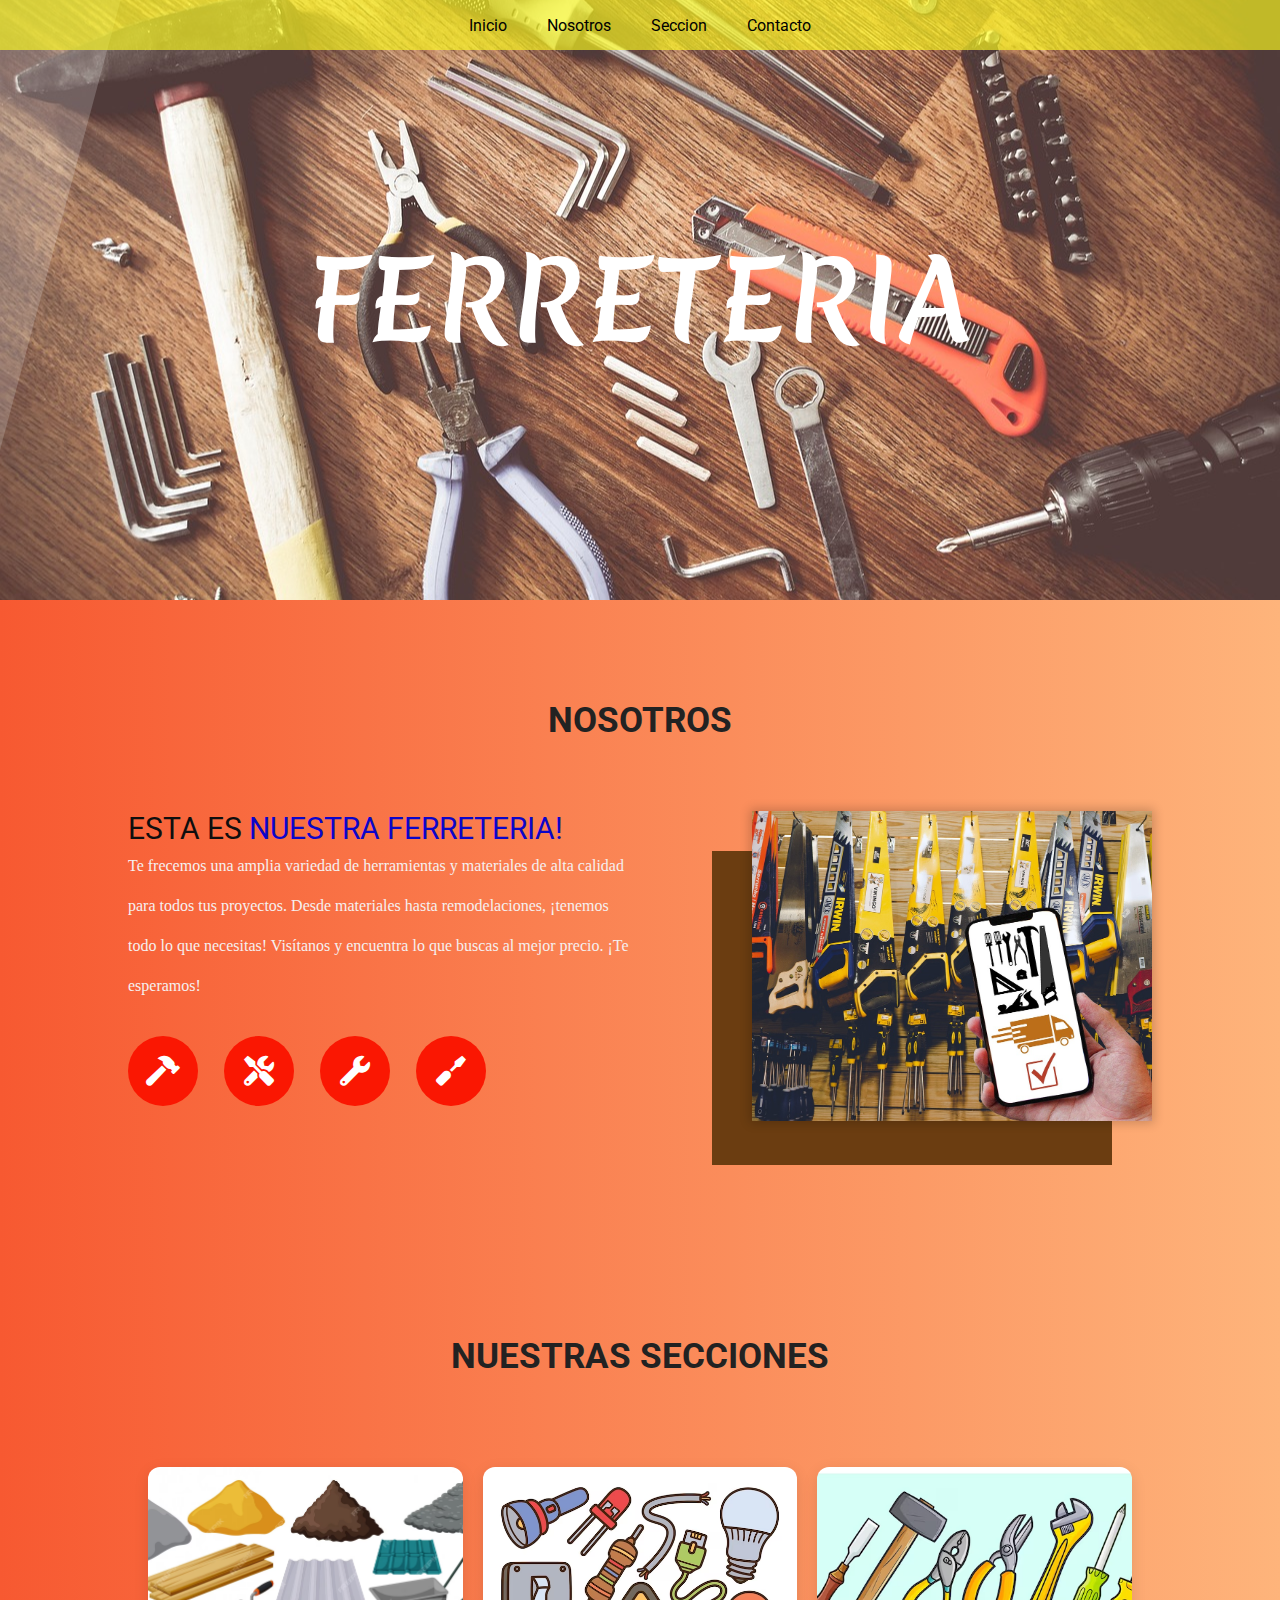
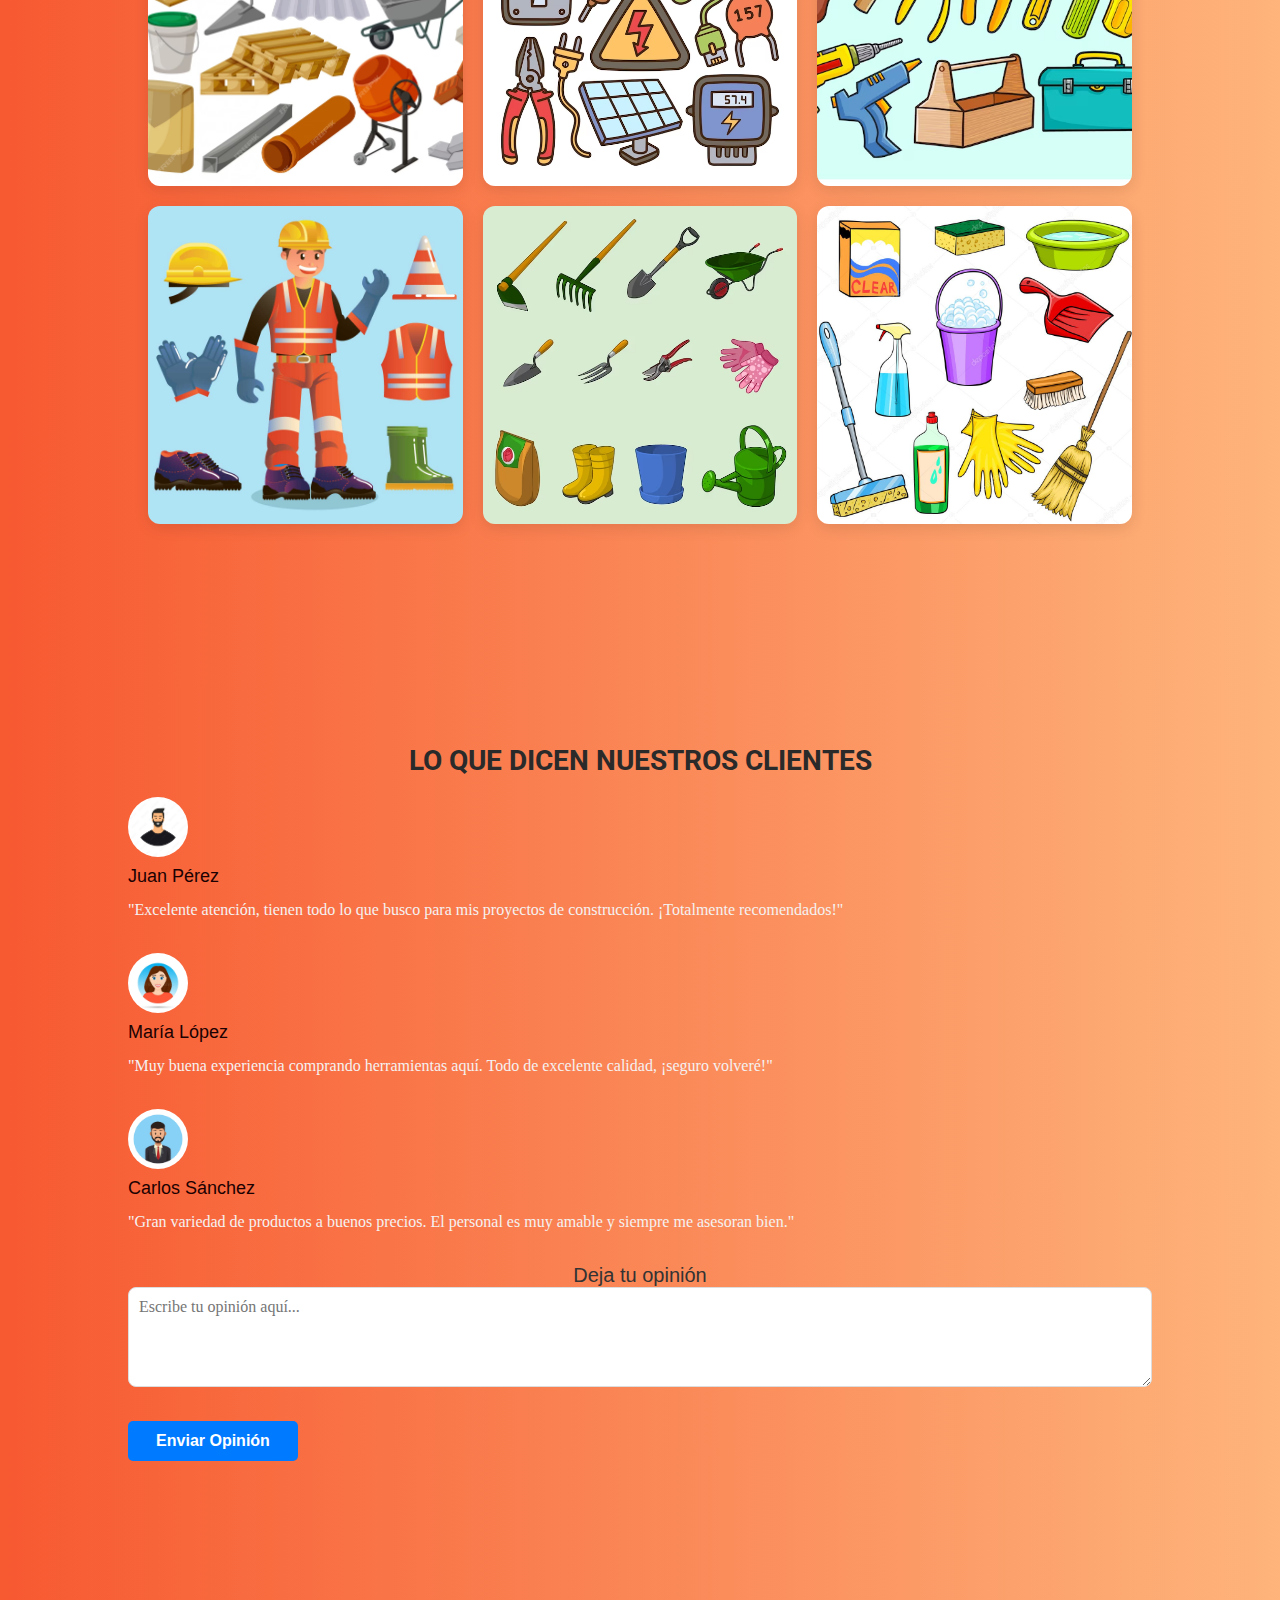
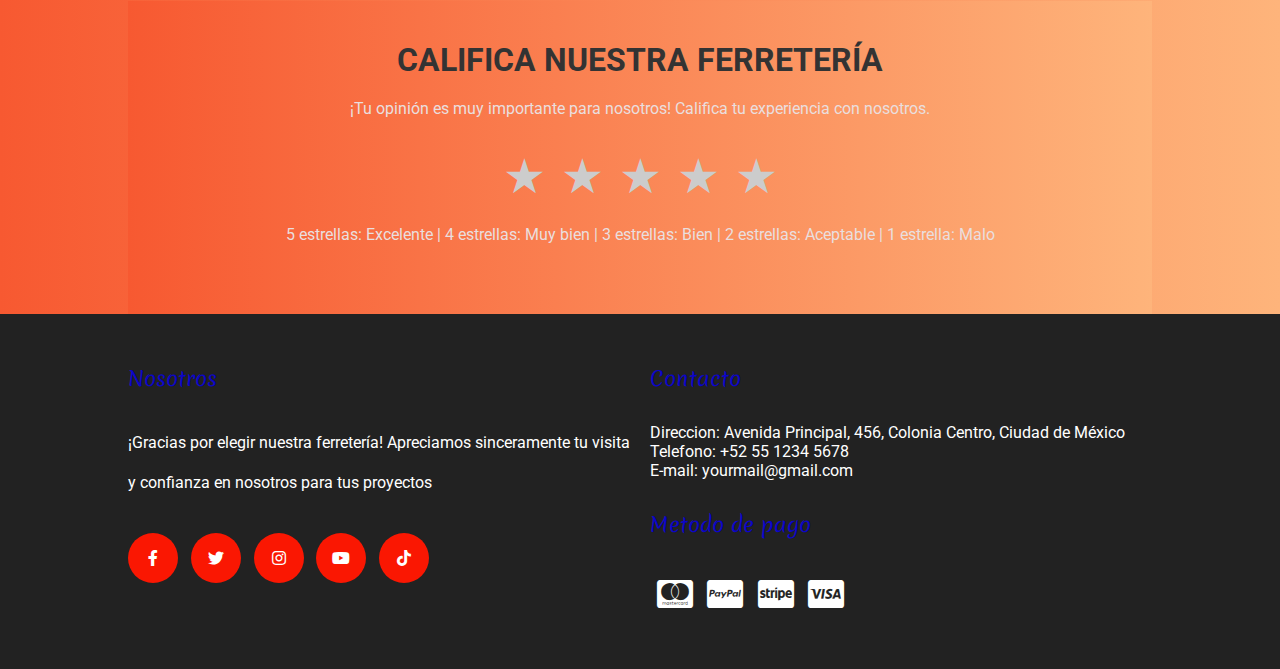
<file: index.html>
<!DOCTYPE html>
<html lang="en">
<head>
    <meta charset="UTF-8">
    <meta http-equiv="X-UA-Compatible" content="IE=edge">
    <meta name="viewport" content="width=device-width, initial-scale=1.0">
    <title>Ferreteria</title>
    <link href="https://fonts.googleapis.com/css2?family=Roboto:wght@400;700&family=Georgia&display=swap" rel="stylesheet">
    <link rel="stylesheet" href="css/styles.css">
    <link rel="stylesheet" href="fontawesome/css/all.css">
</head>
<body>
    
    <nav class="navbar">
        <a href="#">Inicio</a>
        <a href="#">Nosotros</a>
        <a href="#">Seccion</a>
        <a href="#">Contacto</a>
    </nav>

    <header class="header">
        <div class="header_content">
            <h1 class="tprincipal">Ferreteria</h1>
        </div>
    </header>

    <!-- About -->
    <section class="about box-center">
        <h3 class="text-center">Nosotros</h3>
        <div class="about_container">
            <div class="content">
                <h4>Esta es <span class="text-primario">nuestra Ferreteria!</span></h4>
                <p class="text-solid4 line-space">
                    Te frecemos una amplia variedad de herramientas y materiales de alta calidad para todos tus proyectos.
                     Desde materiales hasta remodelaciones, ¡tenemos todo lo que necesitas! Visítanos y encuentra lo que buscas al mejor precio. ¡Te esperamos!
                </p>
                <div class="icons marginy">
                    <a href="#"><span class="fas fa-hammer"></span></a> 
                    <a href="#"><span class="fas fa-tools"></span></a> 
                    <a href="#"><span class="fas fa-wrench"></span></a> 
                    <a href="#"><span class="fas fa-screwdriver"></span></a> 
                </div>
            </div>
            
            <div class="container_image">
                <div class="image">
                    <img src="img/material.jpg" alt="">
                </div>
            </div>
        </div>
    </section>

    <!-- Galería -->
    <section class="gallery box-center">
        <h3 class="text-center">Nuestras Secciones</h3>
        <div class="gallery-container">
            <div class="gallery-item">
                <img src="img/imagen2.jpg" alt="Imagen 1">
                <div class="overlay">
                    <h5 class="card-title">Construcción</h5>
                    <a href="construccion.html" class="btn-primary">Ver</a> 
                </div>
            </div>
            <div class="gallery-item">
                <img src="img/imagen3.jpg" alt="Imagen 2">
                <div class="overlay">
                    <h5 class="card-title">Iluminacion y electricidad</h5>
                    <a href="electricidad.html" class="btn-primary">Ver</a> |   
                </div>
            </div>
            <div class="gallery-item">
                <img src="img/imagen4.jpg" alt="Imagen 3">
                <div class="overlay">
                    <h5 class="card-title">Herramienta Manual</h5>
                    <a href="herramienta.html" class="btn-primary">Ver</a>
                </div>
            </div>
            <div class="gallery-item">
                <img src="img/imagen5.jpg" alt="Imagen 4">
                <div class="overlay">
                    <h5 class="card-title">Equipo de seguridad</h5>
                    <a href="seguridad.html" class="btn-primary">Ver</a> 
                </div>
            </div>
            <div class="gallery-item">
                <img src="img/imagen6.jpg" alt="Imagen 5">
                <div class="overlay">
                    <h5 class="card-title">Jardinería</h5>
                    <a href="jardineria.html" class="btn-primary">Ver</a> 
                </div>
            </div>
            <div class="gallery-item">
                <img src="img/imagen7.jpg" alt="Imagen 6">
                <div class="overlay">
                    <h5 class="card-title">Limpieza</h5>
                    <a href="limpieza.html" class="btn-primary">Ver</a> 
                </div>
            </div>
        </div>
    </section>

    <!-- Sección de Opiniones -->
    <section class="opiniones box-center">
        <h3 class="text-center">Lo que dicen nuestros clientes</h3>
        <div class="opiniones-container">
            <div class="opinion-item">
                <div class="opinion-header">
                    <img src="img/cliente1.jpg" alt="Cliente 1" class="opinion-avatar">
                    <h5>Juan Pérez</h5>
                </div>
                <p class="opinion-text">
                    "Excelente atención, tienen todo lo que busco para mis proyectos de construcción. ¡Totalmente recomendados!"
                </p>
            </div>
            <div class="opinion-item">
                <div class="opinion-header">
                    <img src="img/cliente2.jpg" alt="Cliente 2" class="opinion-avatar">
                    <h5>María López</h5>
                </div>
                <p class="opinion-text">
                    "Muy buena experiencia comprando herramientas aquí. Todo de excelente calidad, ¡seguro volveré!"
                </p>
            </div>
            <div class="opinion-item">
                <div class="opinion-header">
                    <img src="img/cliente3.jpg" alt="Cliente 3" class="opinion-avatar">
                    <h5>Carlos Sánchez</h5>
                </div>
                <p class="opinion-text">
                    "Gran variedad de productos a buenos precios. El personal es muy amable y siempre me asesoran bien."
                </p>
            </div>
        </div>
        <div class="opinion-form">
            <h5 class="text-center">Deja tu opinión</h5>
            <form action="#" method="POST">
                <textarea name="opinion" placeholder="Escribe tu opinión aquí..." required></textarea>
                <button type="submit" class="btn-primary">Enviar Opinión</button>
            </form>
        </div>
    </section>

    <!-- Sección de Calificación -->
<section class="calificacion box-center">
    <h3 class="text-center">Califica nuestra ferretería</h3>
    <div class="calificacion-container">
        <p class="calificacion-text">¡Tu opinión es muy importante para nosotros! Califica tu experiencia con nosotros.</p>
        
        <!-- Estrellas de calificación -->
        <div class="stars">
            <label for="star-5" class="star">&#9733;</label>
            <label for="star-4" class="star">&#9733;</label>
            <label for="star-3" class="star">&#9733;</label>
            <label for="star-2" class="star">&#9733;</label>
            <label for="star-1" class="star">&#9733;</label>
        </div>
        <p class="calificacion-text">5 estrellas: Excelente | 4 estrellas: Muy bien | 3 estrellas: Bien | 2 estrellas: Aceptable | 1 estrella: Malo</p>
    </div>
</section>


    <!-- Footer -->
    <footer class="footer bg-solid1">
        <div class="footer_container box-center">
            <div class="info">
                <h5 class="text-lite text-primario margin-bottom">Nosotros</h5>
                <p class="line-space">
                    ¡Gracias por elegir nuestra ferretería!
                     Apreciamos sinceramente tu visita y confianza en nosotros para tus proyectos
                </p>
                <div class="icons marginy">
                    <a href=""><span class="fab fa-facebook-f"></span></a>
                    <a href=""><span class="fab fa-twitter"></span></a>
                    <a href=""><span class="fab fa-instagram"></span></a>
                    <a href=""><span class="fab fa-youtube"></span></a>
                    <a href=""><span class="fab fa-tiktok"></span></a>
                </div>
            </div>

            <div class="contact">
                <h5 class="text-lite text-primario margin-bottom">Contacto</h5>
                <p>Direccion: Avenida Principal, 456, Colonia Centro, Ciudad de México</p>
                <p>Telefono: +52 55 1234 5678</p>
                <p>E-mail: yourmail@gmail.com</p>

                <h5 class="text-lite text-primario marginy">Metodo de pago</h5>
                <div class="icons">
                    <a href="#"><span class="fab fa-cc-mastercard fa-2x"></span></a>
                    <a href="#"><span class="fab fa-cc-paypal fa-2x"></span></a>
                    <a href="#"><span class="fab fa-cc-stripe fa-2x"></span></a>
                    <a href="#"><span class="fab fa-cc-visa fa-2x"></span></a>
                </div>
            </div>
        </div>
    </footer>

</body>
</html>
</file>
<file: css/styles.css>
@import url(https://fonts.googleapis.com/css?family=Poppins:100,100italic,200,200italic,300,300italic,400,400italic,500,500italic,600,600italic,700,700italic,800,800italic,900,900italic);
@import url(https://fonts.googleapis.com/css?family=Merienda:regular,700);

* {
    margin: 0;
    padding: 0;
    box-sizing: border-box;
}

body {
    background: linear-gradient(to right, #f75931, #feb47b);
    margin: 0;
    padding: 0;
    font-family: 'Roboto', sans-serif;
    color: #333;
}

a {
    text-decoration: none;
}

header, section {
    padding: 100px 0;
}

.box-center {
    width: 80%;
    margin: auto;
}

h1.tprincipal {
    font-family: "Merienda";
    color: #FFF;
    font-size: 12vmin;
    font-weight: bold;
}

h1 {
    color: #FFF;
    font-size: 10vmin;
    font-weight: 600;
    letter-spacing: 2px;
    text-transform: uppercase;
    text-align: center;
}

h2.tsecundario {
    font-size: 4vmin;
    text-align: center;
    color: #FFF;
    letter-spacing: 6px;
    font-weight: 400;
}

h3 {
    margin-bottom: 70px;
    text-transform: uppercase;
    font-size: 35px;
    color: #222;
}

h4 {
    color: #0f0e0e;
    font-weight: 400;
    font-size: 30px;
    text-transform: uppercase;
}

h5 {
    font-size: 20px;
    font-weight: 400;
}

.text-solid1 {
    color: #222222;
}

.text-solid2 {
    color: #444444;
}

.text-solid3 {
    color: #666666;
}

.text-solid4 {
    color: #f5f0f0;
}

.text-solid5 {
    color: #aaaaaa;
}

.text-solid6 {
    color: #cccccc;
}

.text-solid7 {
    color: #eeeeee;
}

.text-solid8 {
    color: white;
}

.bg-solid1 {
    background: #222222;
}

.bg-solid2 {
    background: #444444;
}

.bg-solid3 {
    color: #666666;
}

.bg-solid4 {
    color: #888888;
}

.bg-solid5 {
    background: #aaaaaa;
}

.bg-solid6 {
    color: #cccccc;
}

.bg-solid7 {
    color: #eeeeee;
}

.bg-solid8 {
    background: white;
}

.text-primario {
    color: #0c05c9;
}

.bg-primario {
    background: #FF7B00;
}

.text-center {
    text-align: center;
}

.text-lite {
    font-family: "Merienda";
}

.border {
    border: 1px solid #edecec;
}

.rounded {
    border-radius: 50px;
}

.rounded-semi {
    border-radius: 20px;
}

.rounded-full {
    border-radius: 50%;
}

.line-space {
    line-height: 40px;
}

.margin-bottom {
    margin-bottom: 30px;
}

.margin-top {
    margin-top: 30px;
}

.marginy {
    margin: 30px 0;
}

.marginx {
    margin: 0 30px;
}

@media screen and (max-width: 1100px) {
    .about_container .content {
        order: 1;
        flex: 0 0 100% !important;
        margin: 50px 0;
    }

    .about_container .container_image {
        order: 0;
        flex: 0 0 100% !important;
        margin: 50px 0;
    }

    .icons {
        width: 100% !important;
    }
}

@media screen and (max-width: 790px) {
    .card {
        width: 45% !important;
    }
}

@media screen and (max-width: 550px) {
    .card {
        width: 100% !important;
    }

    .footer_container {
        grid-template-columns: 1fr !important;
    }
}

@media screen and (max-width: 600px) {
    .gallery-container {
        grid-template-columns: 1fr; /* Una sola columna en pantallas pequeñas */
        gap: 10px;
    }

    .gallery-item {
        margin-bottom: 10px;
    }

    .overlay h5 {
        font-size: 16px;
    }

    .overlay a {
        font-size: 14px;
    }
}

.overlay, .header::before, .oferta::before {
    content: '';
    position: absolute;
    top: 0;
    left: 0;
    width: 100%;
    height: 100%;
    background: none;
}

.icons {
    display: flex;
    justify-content: space-between;
    align-items: center;
    flex-flow: row nowrap;
}

.icons a {
    display: flex;
    justify-content: center;
    align-items: center;
    flex-flow: row nowrap;
    background: #fa1702;
    border-radius: 50%;
    color: #FFF;
    transition: all .5s;
}

.icons a:hover {
    background: #3589f0;
}

.btn, .btn-white, .btn-primary {
    width: 170px;
    height: 40px;
    border: none;
    border-radius: 20px;
    padding: 10px 25px;
    margin-top: 15px;
    font-size: 18px;
    font-weight: 500;
    cursor: pointer;
    transition: all .5s;
}

.btn-white {
    background: #FFF;
    color: #FF7B00;
}

.btn-white:hover {
    background: #cc6200;
    color: #FFF;
}

.btn-primary {
    background: #cc6200;
    color: #FFF;
}

.btn-primary:hover {
    transform: scale(1.1);
}

.gallery-container {
    display: grid;
    grid-template-columns: repeat(3, 1fr);
    gap: 20px;
    padding: 20px;
}

.gallery-item {
    position: relative;
    overflow: hidden;
    border-radius: 12px;
    box-shadow: 0 4px 15px rgba(0, 0, 0, 0.1);
    cursor: pointer;
    transition: transform 0.5s, box-shadow 0.5s;
}

.gallery-item::before {
    content: '';
    position: absolute;
    inset: 0;
    background: linear-gradient(45deg, rgba(0, 0, 0, 0.1), rgba(255, 255, 255, 0.1));
    z-index: 1;
    opacity: 0;
    transition: opacity 0.5s;
}

.gallery-item img {
    width: 100%;
    height: 100%;
    object-fit: cover;
    transition: transform 0.7s;
}

.gallery-item:hover {
    transform: translateY(-5px);
    box-shadow: 0 8px 25px rgba(0, 0, 0, 0.15);
}

.gallery-item:hover::before {
    opacity: 1;
}

.gallery-item:hover img {
    transform: scale(1.15) rotate(1deg);
}

.overlay {
    position: absolute;
    inset: 0;
    display: flex;
    flex-direction: column;
    align-items: center;
    justify-content: center;
    background: rgba(255, 255, 255, 0.9);
    backdrop-filter: blur(3px);
    color: #333;
    opacity: 0;
    z-index: 2;
    transition: opacity 0.5s, transform 0.5s;
}

.overlay h3, .overlay p {
    transform: translateY(20px);
    opacity: 0;
    transition: opacity 0.5s, transform 0.5s;
}

.gallery-item:hover .overlay {
    opacity: 1;
    transform: translateY(0);
}

.gallery-item:hover .overlay h3,
.gallery-item:hover .overlay p {
    transform: translateY(0);
    opacity: 1;
}

.btn-primary {
    margin-top: 15px;
    padding: 12px 24px;
    background-color: #007bff;
    color: white;
    border: none;
    border-radius: 25px;
    cursor: pointer;
    font-weight: 600;
    transition: transform 0.5s, opacity 0.5s;
    display: flex;
    align-items: center;
    justify-content: center;
}

.btn-primary::before {
    content: '';
    position: absolute;
    inset: 0;
    background: linear-gradient(45deg, rgba(255, 255, 255, 0.1), rgba(255, 255, 255, 0.2));
    transform: translateX(-100%) skewX(-15deg);
    transition: transform 0.5s;
}

.gallery-item:hover .btn-primary {
    opacity: 1;
}

.btn-primary:hover {
    background-color: #0056b3;
    transform: translateY(-3px);
    box-shadow: 0 5px 15px rgba(0, 123, 255, 0.4);
}

.btn-primary:hover::before {
    transform: translateX(100%) skewX(-15deg);
}

nav {
    position: absolute;
    top: 0;
    z-index: 1;
    width: 100%;
    height: 50px;
    background: rgba(253, 253, 30, 0.65);
    display: flex;
    justify-content: center;
    align-items: center;
    flex-flow: row wrap;
}

nav a {
    color: #000000;
    padding: 0 20px;
    transition: all .3s;
}

nav a:hover {
    color: #4208b5;
}

.header {
    position: relative;
    display: flex;
    justify-content: center;
    align-items: center;
    flex-flow: column nowrap;
    width: 100%;
    height: 600px;
    background: url(../img/imagen1.jpg) no-repeat center center;
    background-size: cover;
}

.header * {
    position: relative;
}

.about {
    font-family: 'Georgia', serif;
}

.about h3, .about h4, .about h5 {
    font-family: 'Roboto', sans-serif;
}

.about p {
    font-family: 'Georgia', serif;
}

.about_container {
    display: flex;
    justify-content: space-between;
    align-items: flex-start;
    flex-flow: row wrap;
}

.about_container .content {
    flex: 0 0 50%;
}

.about_container .content .icons {
    width: 70%;
    font-size: 30px;
}

.about_container .content .icons a {
    width: 70px;
    height: 70px;
}

.about_container .container_image {
    position: relative;
    flex: 0 0 400px;
}

.about_container .container_image::before {
    content: '';
    position: absolute;
    top: 40px;
    left: -40px;
    width: 100%;
    height: 100%;
    background: #6b3d11;
    z-index: -1;
}

.about_container .container_image img {
    width: 100%;
    height: 310px;
    object-fit: cover;
    box-shadow: 0 0 10px 2px rgba(0, 0, 0, 0.2);
    transition: all .5s;
}

.about_container .container_image img:hover {
    transform: scale(1.1);
}

.menu_container {
    display: flex;
    justify-content: space-between;
    align-items: center;
    flex-flow: row wrap;
}

.calificacion {
    padding: 40px 0;
    background: linear-gradient(to right, #f75931, #feb47b); background-color: #f9f9f9;
    margin-top: 40px;
}

.calificacion h3 {
    font-size: 2rem;
    color: #333;
    margin-bottom: 20px;
    font-weight: 700;
}

.calificacion-text {
    font-size: 1rem;
    color: #eadede;
    margin-bottom: 30px;
    text-align: center;
}

.stars {
    display: flex;
    justify-content: center;
    gap: 15px;
    margin-bottom: 20px;
}

.star {
    font-size: 3rem;
    color: #ccc;
    cursor: pointer;
    transition: color 0.3s ease, transform 0.3s ease;
}

.star:hover,
.star:checked {
    color: gold;
    transform: scale(1.2);
}

input[type="radio"] {
    display: none;
}

input[type="radio"]:checked ~ .stars .star {
    color: gold;
    transform: scale(1.2);
}

.star:hover {
    text-shadow: 0 0 10px rgba(255, 215, 0, 0.8);
}

.footer_container {
    display: grid;
    grid-template-columns: 1fr 1fr;
    grid-template-rows: auto;
    gap: 20px;
    padding: 50px 0;
    color: #FFF;
}

.footer_container .info .icons {
    width: 60%;
}

.footer_container .info .icons a {
    width: 50px;
    height: 50px;
}

.footer_container .contact .icons {
    width: 40%;
}

.footer_container .contact .icons a {
    width: 50px;
    height: 50px;
    background: transparent;
}

.footer_container .contact .icons a:hover {
    background: transparent;
}

.opiniones {
    font-family: 'Arial', sans-serif;
    color: #333;
}

.opiniones h3 {
    font-family: 'Roboto', sans-serif;
    font-size: 28px;
    color: #2a2a2a;
    margin-bottom: 20px;
}

.opinion-item {
    margin-bottom: 30px;
    font-family: 'Georgia', serif;
    font-size: 16px;
}

.opinion-header h5 {
    font-family: 'Arial', sans-serif;
    font-size: 18px;
    color: #1b0101;
    margin: 5px 0;
}

.opinion-avatar {
    width: 60px;
    height: 60px;
    border-radius: 50%;
    margin-right: 15px;
    object-fit: cover;
}

.opinion-text {
    font-family: 'Georgia', serif;
    font-size: 16px;
    color: #f5f1f1;
    line-height: 1.6;
    margin-top: 10px;
}

.opinion-form textarea {
    width: 100%;
    height: 100px;
    padding: 10px;
    font-size: 16px;
    font-family: 'Georgia', serif;
    border-radius: 8px;
    border: 1px solid #ddd;
    margin-bottom: 15px;
}

.opinion-form button {
    padding: 10px 20px;
    background-color: #007bff;
    color: white;
    border: none;
    border-radius: 5px;
    cursor: pointer;
    font-size: 16px;
}

.opinion-form button:hover {
    background-color: #0056b3;
}



.overlay {
    position: absolute;
    inset: 0;
    display: flex;
    flex-direction: column;
    align-items: center;
    justify-content: center;
    background: rgba(255, 255, 255, 0.9);
    backdrop-filter: blur(3px);
    color: #333;
    opacity: 0;
    z-index: 2;
    transition: opacity 0.5s, transform 0.5s;
}

.overlay h5 {
    font-size: 18px;
    text-align: center;
}

.overlay a {
    margin-top: 10px;
}

.gallery-item:hover .overlay {
    opacity: 1;
}


@media screen and (max-width: 600px) {
    .gallery-container {
        grid-template-columns: 1fr; 
        gap: 10px;
    }

    .gallery-item {
        margin-bottom: 10px;
    }

    .overlay h5 {
        font-size: 16px;
    }

    .overlay a {
        font-size: 14px;
    }
}


@media screen and (max-width: 900px) {
    .gallery-container {
        grid-template-columns: repeat(2, 1fr); 
        gap: 15px;
    }

    .overlay h5 {
        font-size: 17px;
    }

    .overlay a {
        font-size: 15px;
    }
}


@media screen and (min-width: 1200px) {
    .gallery-container {
        grid-template-columns: repeat(3, 1fr); 
    }

    .overlay h5 {
        font-size: 18px;
    }

    .overlay a {
        font-size: 16px;
    }
}
</file>
